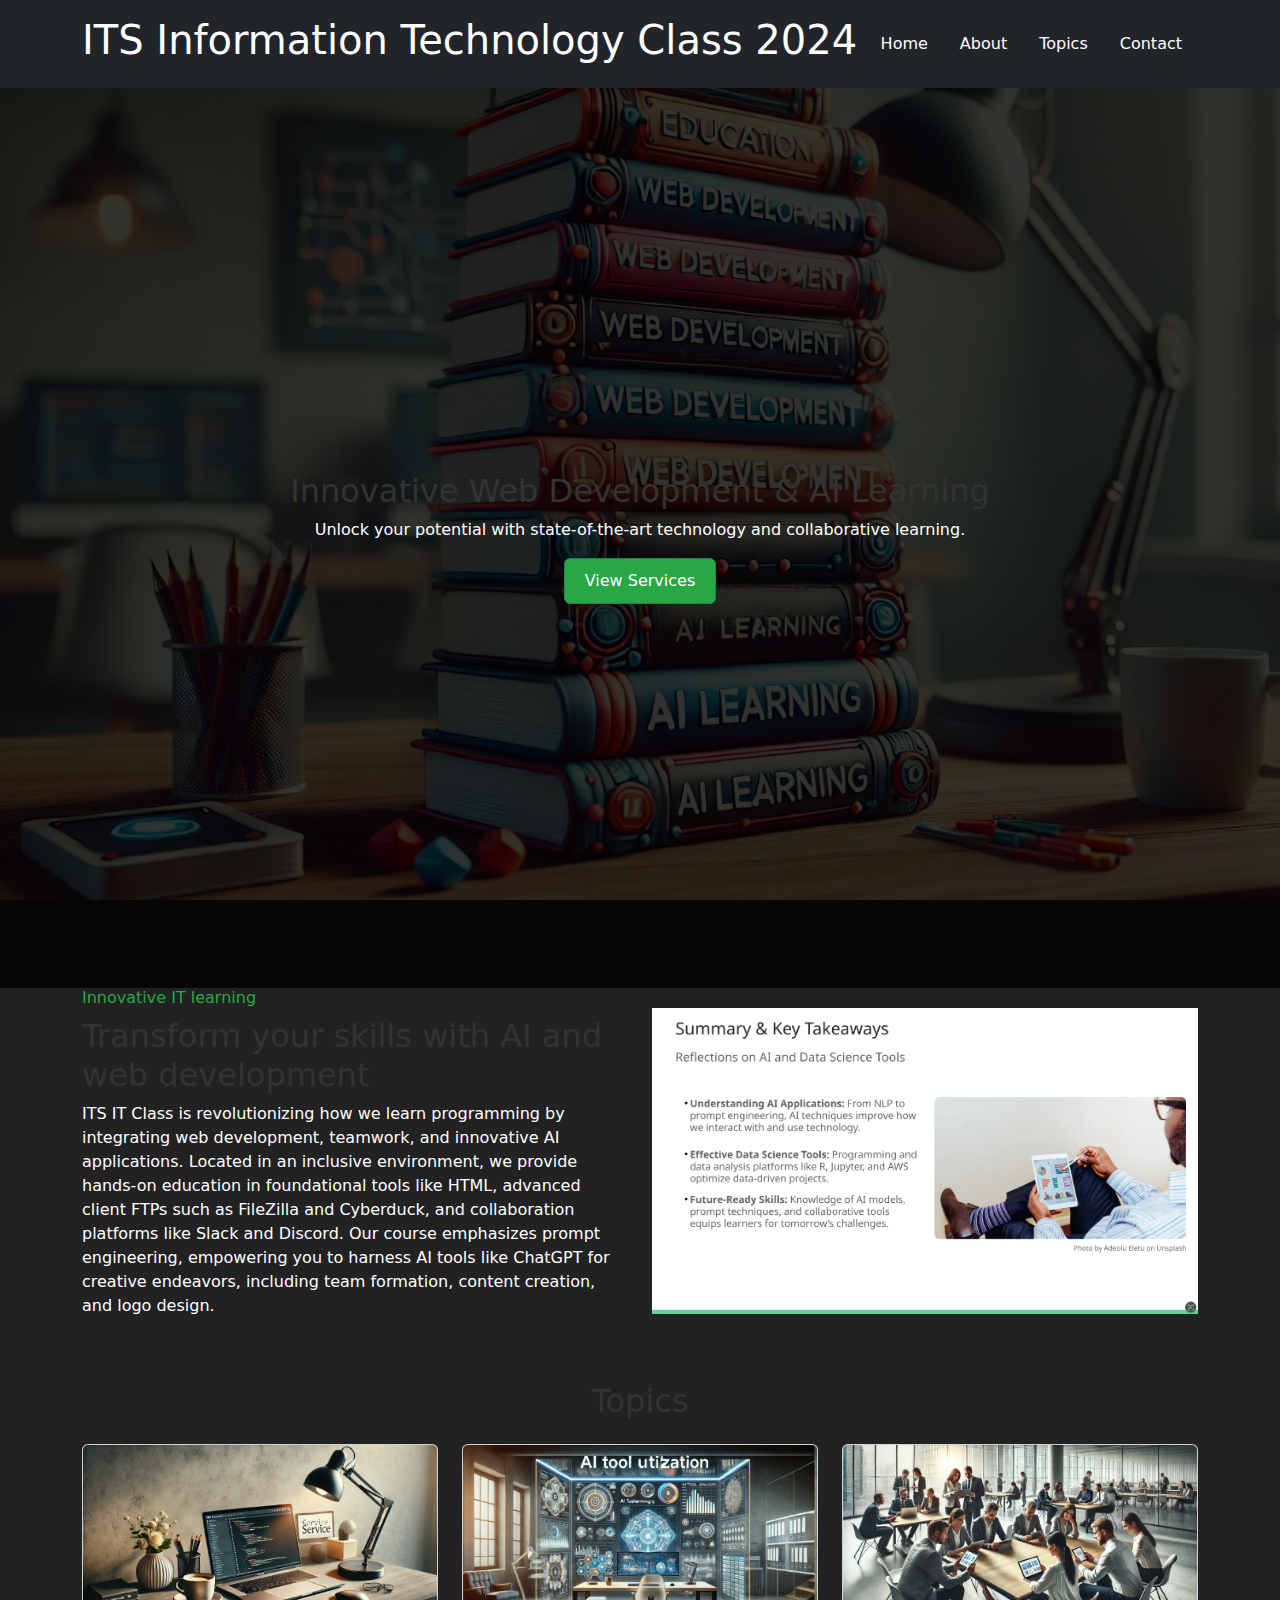
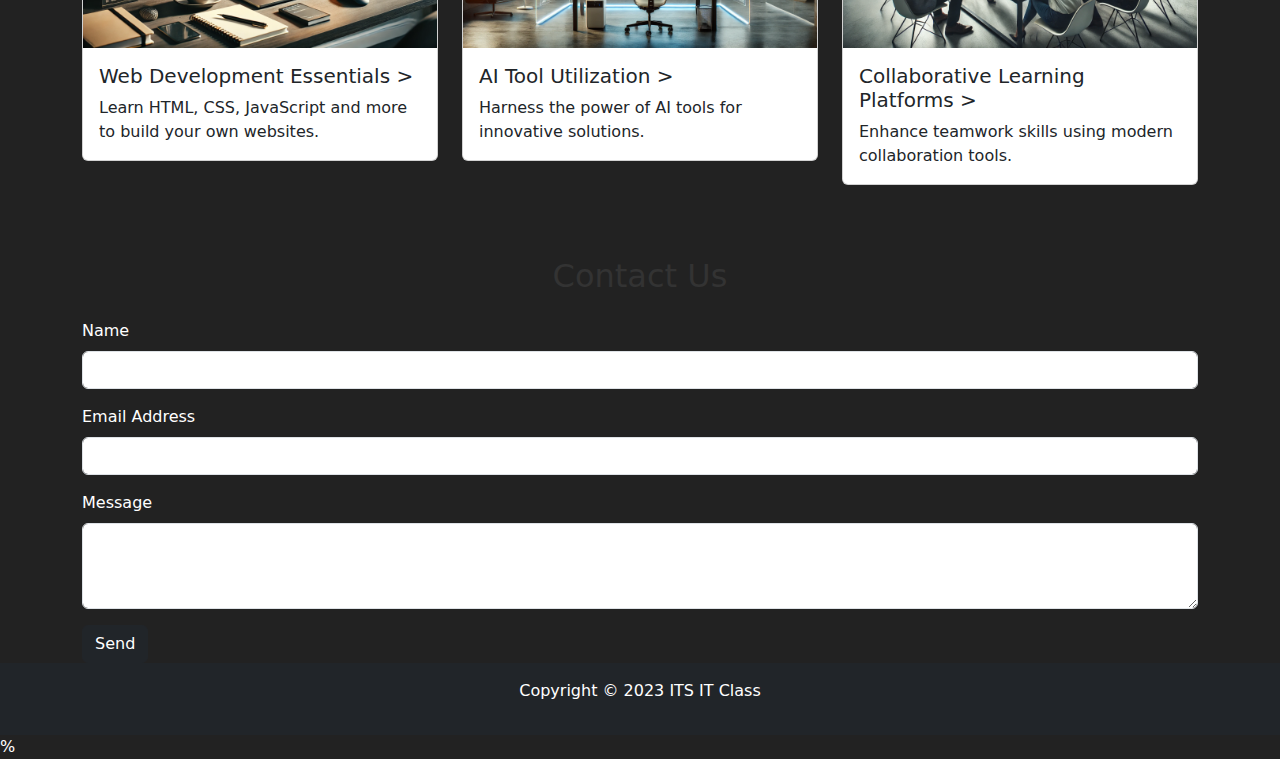
<file: index.html>
<!DOCTYPE html>
<html lang="it">
<head>
    <meta charset="UTF-8">
    <meta name="viewport" content="width=device-width, initial-scale=1.0">
    <title>ITS IT Class</title>
    <!-- Collegamento al CSS Bootstrap da CDN -->
    <link href="https://cdn.jsdelivr.net/npm/bootstrap@5.3.0/dist/css/bootstrap.min.css" rel="stylesheet">
    <!-- Collegamento al CSS personalizzato nella cartella css -->
    <link rel="stylesheet" href="./css/style.css">
</head>
<body>
    <header class="bg-dark text-white p-3">
        <div class="container d-flex justify-content-between align-items-center">
            <h1>ITS Information Technology Class 2024</h1>
            <nav>
                <ul class="nav">
                    <li class="nav-item"><a class="nav-link text-white" href="#home">Home</a></li>
                    <li class="nav-item"><a class="nav-link text-white" href="#about">About</a></li>
                    <li class="nav-item"><a class="nav-link text-white" href="#services">Topics</a></li>
                    <li class="nav-item"><a class="nav-link text-white" href="#contact">Contact</a></li>
                </ul>
            </nav>
        </div>
    </header>

    <section id="home" class="hero-section">
        <div class="container text-center">
            <h2>Innovative Web Development & AI Learning</h2>
            <p>Unlock your potential with state-of-the-art technology and collaborative learning.</p>
            <a href="#services" class="btn btn-success">View Services</a>
        </div>
    </section>

    <section id="about" class="about-section">
        <div class="container">
            <div class="row align-items-center">
                <div class="col-lg-6">
                    <h6>Innovative IT learning</h6>
                    <h2>Transform your skills with AI and web development</h2>
                    <p>ITS IT Class is revolutionizing how we learn programming by integrating web development, teamwork, and innovative AI applications. Located in an inclusive environment, we provide hands-on education in foundational tools like HTML, advanced client FTPs such as FileZilla and Cyberduck, and collaboration platforms like Slack and Discord. Our course emphasizes prompt engineering, empowering you to harness AI tools like ChatGPT for creative endeavors, including team formation, content creation, and logo design.</p>
                </div>
                <div class="col-lg-6">
                    <img src="./images/test_img.png" alt="About Us" class="img-fluid">
                </div>
            </div>
        </div>
    </section>

    <section id="services" class="container mt-5">
        <h2 class="text-center mb-4">Topics</h2>
        <div class="row">
            <!-- Web Development Essentials -->
            <div class="col-md-4 mb-4">
                <div class="card service-card">
                    <img src="./images/webdev.png" class="card-img-top" alt="Web Development">
                    <div class="card-body">
                        <a href="web-development.html" class="service-link">
                            <h5 class="card-title">Web Development Essentials ></h5>
                        </a>
                        <p class="card-text">Learn HTML, CSS, JavaScript and more to build your own websites.</p>
                    </div>
                </div>
            </div>
            <!-- AI Tool Utilization -->
            <div class="col-md-4 mb-4">
                <div class="card service-card">
                    <img src="./images/ai-tools.png" class="card-img-top" alt="AI Tool Utilization">
                    <div class="card-body">
                        <a href="ai-tool-utilization.html" class="service-link">
                            <h5 class="card-title">AI Tool Utilization ></h5>
                        </a>
                        <p class="card-text">Harness the power of AI tools for innovative solutions.</p>
                    </div>
                </div>
            </div>
            <!-- Collaborative Learning Platforms -->
            <div class="col-md-4 mb-4">
                <div class="card service-card">
                    <img src="./images/collaborative-learning.png" class="card-img-top" alt="Collaborative Learning">
                    <div class="card-body">
                        <a href="collaborative-learning.html" class="service-link">
                            <h5 class="card-title">Collaborative Learning Platforms ></h5>
                        </a>
                        <p class="card-text">Enhance teamwork skills using modern collaboration tools.</p>
                    </div>
                </div>
            </div>
        </div>
    </section>

    <section id="contact" class="container mt-5">
        <h2 class="text-center mb-4">Contact Us</h2>
        <form>
            <div class="mb-3">
                <label for="name" class="form-label">Name</label>
                <input type="text" class="form-control" id="name" required>
            </div>
            <div class="mb-3">
                <label for="email" class="form-label">Email Address</label>
                <input type="email" class="form-control" id="email" required>
            </div>
            <div class="mb-3">
                <label for="message" class="form-label">Message</label>
                <textarea class="form-control" id="message" rows="3"></textarea>
            </div>
            <button type="submit" class="btn btn-dark">Send</button>
        </form>
    </section>

    <footer class="bg-dark text-white p-3 text-center">
        <p>Copyright © 2023 ITS IT Class</p>
    </footer>

    <!-- Collegamento ai JavaScript Bootstrap via CDN -->
    <script src="https://cdn.jsdelivr.net/npm/bootstrap@5.3.0/dist/js/bootstrap.bundle.min.js"></script>
</body>
</html>%
</file>
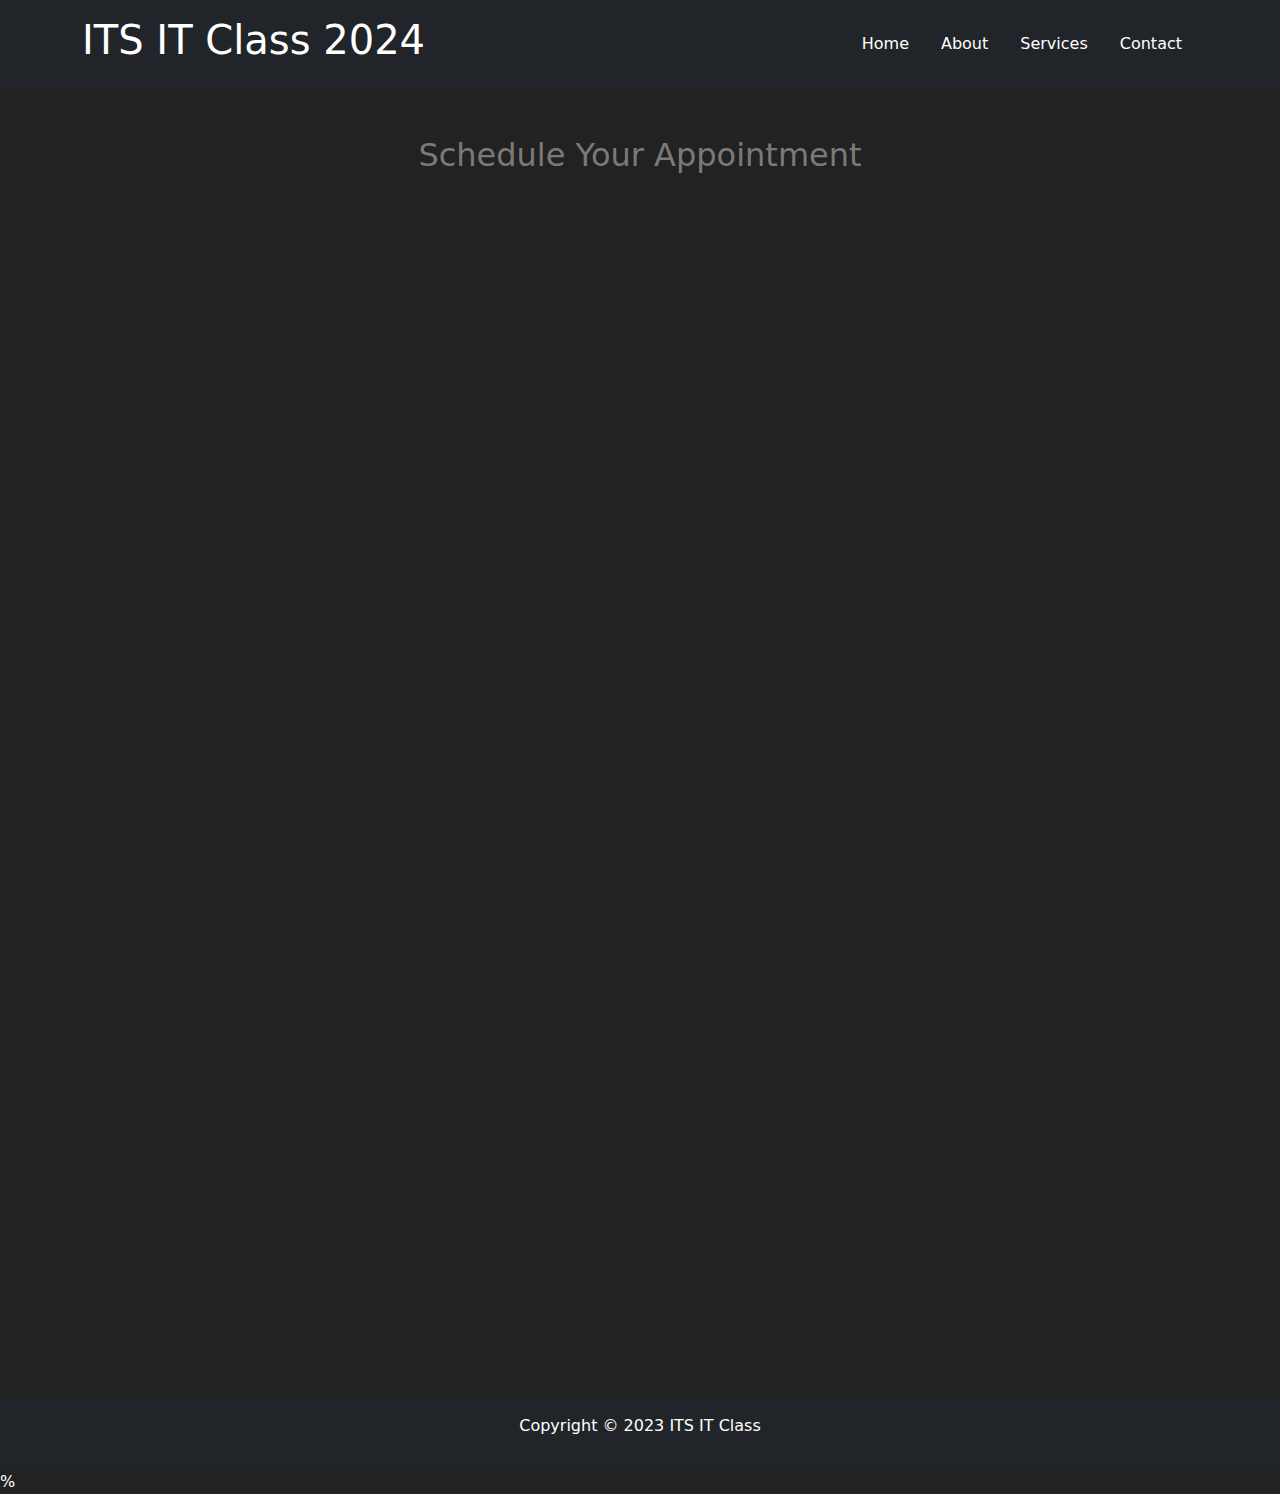
<file: schedule.html>
<!DOCTYPE html>
<html lang="it">
<head>
    <meta charset="UTF-8">
    <meta name="viewport" content="width=device-width, initial-scale=1.0">
    <title>ITS IT Class - Schedule Appointment</title>
    <!-- Collegamento al CSS Bootstrap da CDN -->
    <link href="https://cdn.jsdelivr.net/npm/bootstrap@5.3.0/dist/css/bootstrap.min.css" rel="stylesheet">
    <!-- Collegamento al CSS personalizzato -->
    <link rel="stylesheet" href="/css/style.css">
</head>
<body>
    <header class="bg-dark text-white p-3">
        <div class="container d-flex justify-content-between align-items-center">
            <h1>ITS IT Class 2024</h1>
            <nav>
                <ul class="nav">
                    <li class="nav-item"><a class="nav-link text-white" href="index.html">Home</a></li>
                    <li class="nav-item"><a class="nav-link text-white" href="about.html">About</a></li>
                    <li class="nav-item"><a class="nav-link text-white" href="services.html">Services</a></li>
                    <li class="nav-item"><a class="nav-link text-white" href="contact.html">Contact</a></li>
                </ul>
            </nav>
        </div>
    </header>

    <main class="container mt-5">
        <h2 id="schedule-appointment" class="text-center mb-4">Schedule Your Appointment</h2>
        <!-- Inserimento del widget Calendly -->
        <div style="width:100%; overflow:hidden;">
            <div class="calendly-inline-widget" data-url="https://calendly.com/criseclipse/15min" style="min-width:220px;height: 1200px;;"></div>
            <script type="text/javascript" src="https://assets.calendly.com/assets/external/widget.js"></script>
        </div>
    </main>

    <footer class="bg-dark text-white p-3 text-center">
        <p>Copyright © 2023 ITS IT Class</p>
    </footer>

    <!-- Collegamento ai JavaScript Bootstrap via CDN -->
    <script src="https://cdn.jsdelivr.net/npm/bootstrap@5.3.0/dist/js/bootstrap.bundle.min.js"></script>
</body>
</html>%
</file>
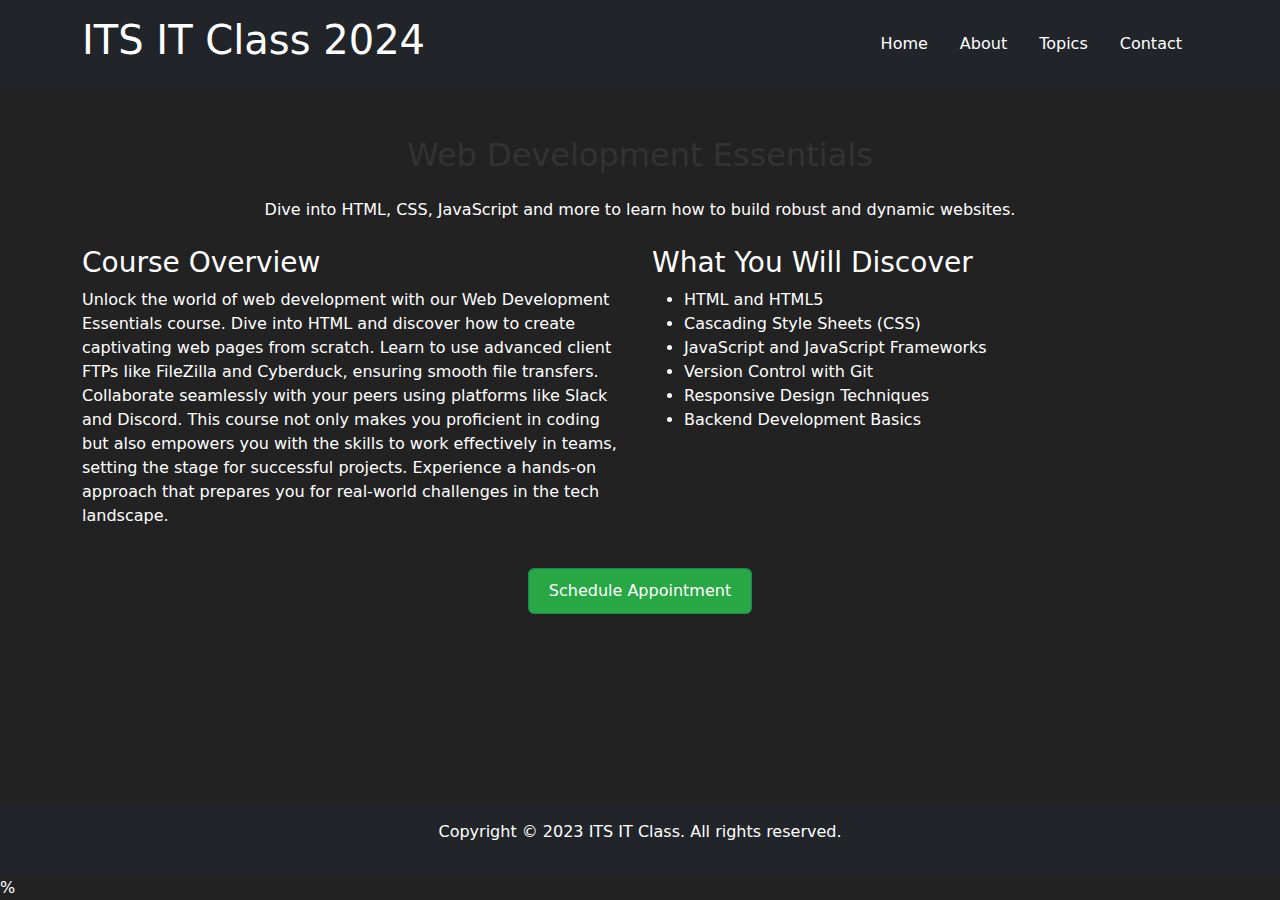
<file: web-development.html>
<!DOCTYPE html>
<html lang="it">
<head>
    <meta charset="UTF-8">
    <meta name="viewport" content="width=device-width, initial-scale=1.0">
    <title>Web Development Essentials - ITS IT Class</title>
    <link href="https://cdn.jsdelivr.net/npm/bootstrap@5.3.0/dist/css/bootstrap.min.css" rel="stylesheet">
    <link rel="stylesheet" href="/css/style.css">
</head>
<body>
    <header class="bg-dark text-white p-3">
        <div class="container d-flex justify-content-between align-items-center">
            <h1>ITS IT Class 2024</h1>
            <nav>
                <ul class="nav">
                    <li class="nav-item"><a class="nav-link text-white" href="index.html">Home</a></li>
                    <li class="nav-item"><a class="nav-link text-white" href="about.html">About</a></li>
                    <li class="nav-item"><a class="nav-link text-white" href="services.html">Topics</a></li>
                    <li class="nav-item"><a class="nav-link text-white" href="contact.html">Contact</a></li>
                </ul>
            </nav>
        </div>
    </header>

    <main class="container mt-5">
        <div class="text-center">
            <h2 class="mb-4">Web Development Essentials</h2>
            <p>Dive into HTML, CSS, JavaScript and more to learn how to build robust and dynamic websites.</p>
        </div>

        <div class="row mt-4">
            <div class="col-md-6">
                <h3>Course Overview</h3>
                <p>Unlock the world of web development with our Web Development Essentials course. Dive into HTML and discover how to create captivating web pages from scratch. Learn to use advanced client FTPs like FileZilla and Cyberduck, ensuring smooth file transfers. Collaborate seamlessly with your peers using platforms like Slack and Discord. This course not only makes you proficient in coding but also empowers you with the skills to work effectively in teams, setting the stage for successful projects. Experience a hands-on approach that prepares you for real-world challenges in the tech landscape.</p>
            </div>
            <div class="col-md-6">
                <h3>What You Will Discover</h3>
                <ul>
                    <li>HTML and HTML5</li>
                    <li>Cascading Style Sheets (CSS)</li>
                    <li>JavaScript and JavaScript Frameworks</li>
                    <li>Version Control with Git</li>
                    <li>Responsive Design Techniques</li>
                    <li>Backend Development Basics</li>
                </ul>
            </div>
        </div>

        <div class="text-center mt-4">
            <a href="schedule.html" class="btn btn-success">Schedule Appointment</a>
        </div>
    </main>

    <footer class="bg-dark text-white p-3 text-center">
        <p>Copyright © 2023 ITS IT Class. All rights reserved.</p>
    </footer>

    <script src="https://cdn.jsdelivr.net/npm/bootstrap@5.3.0/dist/js/bootstrap.bundle.min.js"></script>
</body>
</html>%
</file>
<file: css/style.css>
html {
    height: 100%; /* Assicura che l'elemento html occupi l'intera altezza */
}

body {
    background-color: rgb(34, 34, 34); /* Mantiene il colore di sfondo nero */
    margin: 0; /* Mantiene il margine a zero */
    padding: 0; /* Mantiene il padding a zero */
    color: white; /* Mantiene il testo bianco */
    display: flex; /* Aggiunge il display flex per gestire il layout */
    flex-direction: column; /* Imposta la direzione dei flex-items in colonna */
    min-height: 100vh; /* Minima altezza del body per occupare l'intera viewport */
}

main {
    flex: 1; /* Consente al main di espandersi per occupare lo spazio disponibile */
}

footer {
    flex-shrink: 0; /* Impedisce al footer di restringersi */
    width: 100%; /* Garantisce che il footer si estenda per tutta la larghezza della viewport */
}

.hero-section {
    position: relative;
    background: url('../images/header-image.png') no-repeat center center fixed;
    background-size: cover;
    height: 100vh;
    display: flex;
    align-items: center;
    justify-content: center;
    text-align: center;
}

.hero-section::before {
    content: '';
    position: absolute;
    top: 0;
    right: 0;
    bottom: 0;
    left: 0;
    background: rgba(0, 0, 0, 0.8);
    z-index: 1;
}

.container {
    position: relative;
    z-index: 2;
}

.about-section h6 {
    color: #28a745; /* Imposta il colore a un verde standard (puoi usare qualsiasi codice colore HEX o RGB che preferisci) */
    margin-bottom: 10px; /* Opzionale: aggiunge un po' di spazio sotto l'header per separarlo dal testo successivo */
}

.service-card {
    transition: transform 0.3s ease-in-out, box-shadow 0.3s ease-in-out;
    cursor: pointer; /* Optional: Changes the cursor on hover to indicate interactivity */
}

.service-card:hover {
    transform: scale(1.05);
    box-shadow: 0 4px 8px rgba(0,0,0,0.1);
}

.service-link {
    text-decoration: none; /* Removes underline from links */
    color: inherit; /* Inherits the color from the parent element */
}

.service-link:hover .card-title {
    color: #28a745; /* Changes title color to green on hover */
}

.card-title {
    transition: color 0.3s ease-in-out;
}

/* header {
    background: url('../images/webdev-header.jpg') no-repeat center center/cover;
    color: white;
    padding: 20px;
    text-align: center;
} */

h1 {
    font-size: 2.5rem;
}

h2 {
    color: #333;
}

/* section {
    margin: 20px;
    padding: 15px;
    background-color: #f8f9fa;
    border: 1px solid #ddd;
} */

.btn-success {
    background-color: #28a745;
    color: white;
    padding: 10px 20px;
    text-decoration: none;
    display: inline-block;
}

footer {
    text-align: center;
    padding: 10px;
    background-color: #222;
    color: white;
}

#calendar {
    width: 100%;
    min-height: 500px; /* Assicurati che il calendario abbia un'altezza minima per renderlo visibile */
}

#schedule-appointment {
    color: rgb(124, 121, 121); /* Imposta il colore del testo a bianco */
}
</file>
